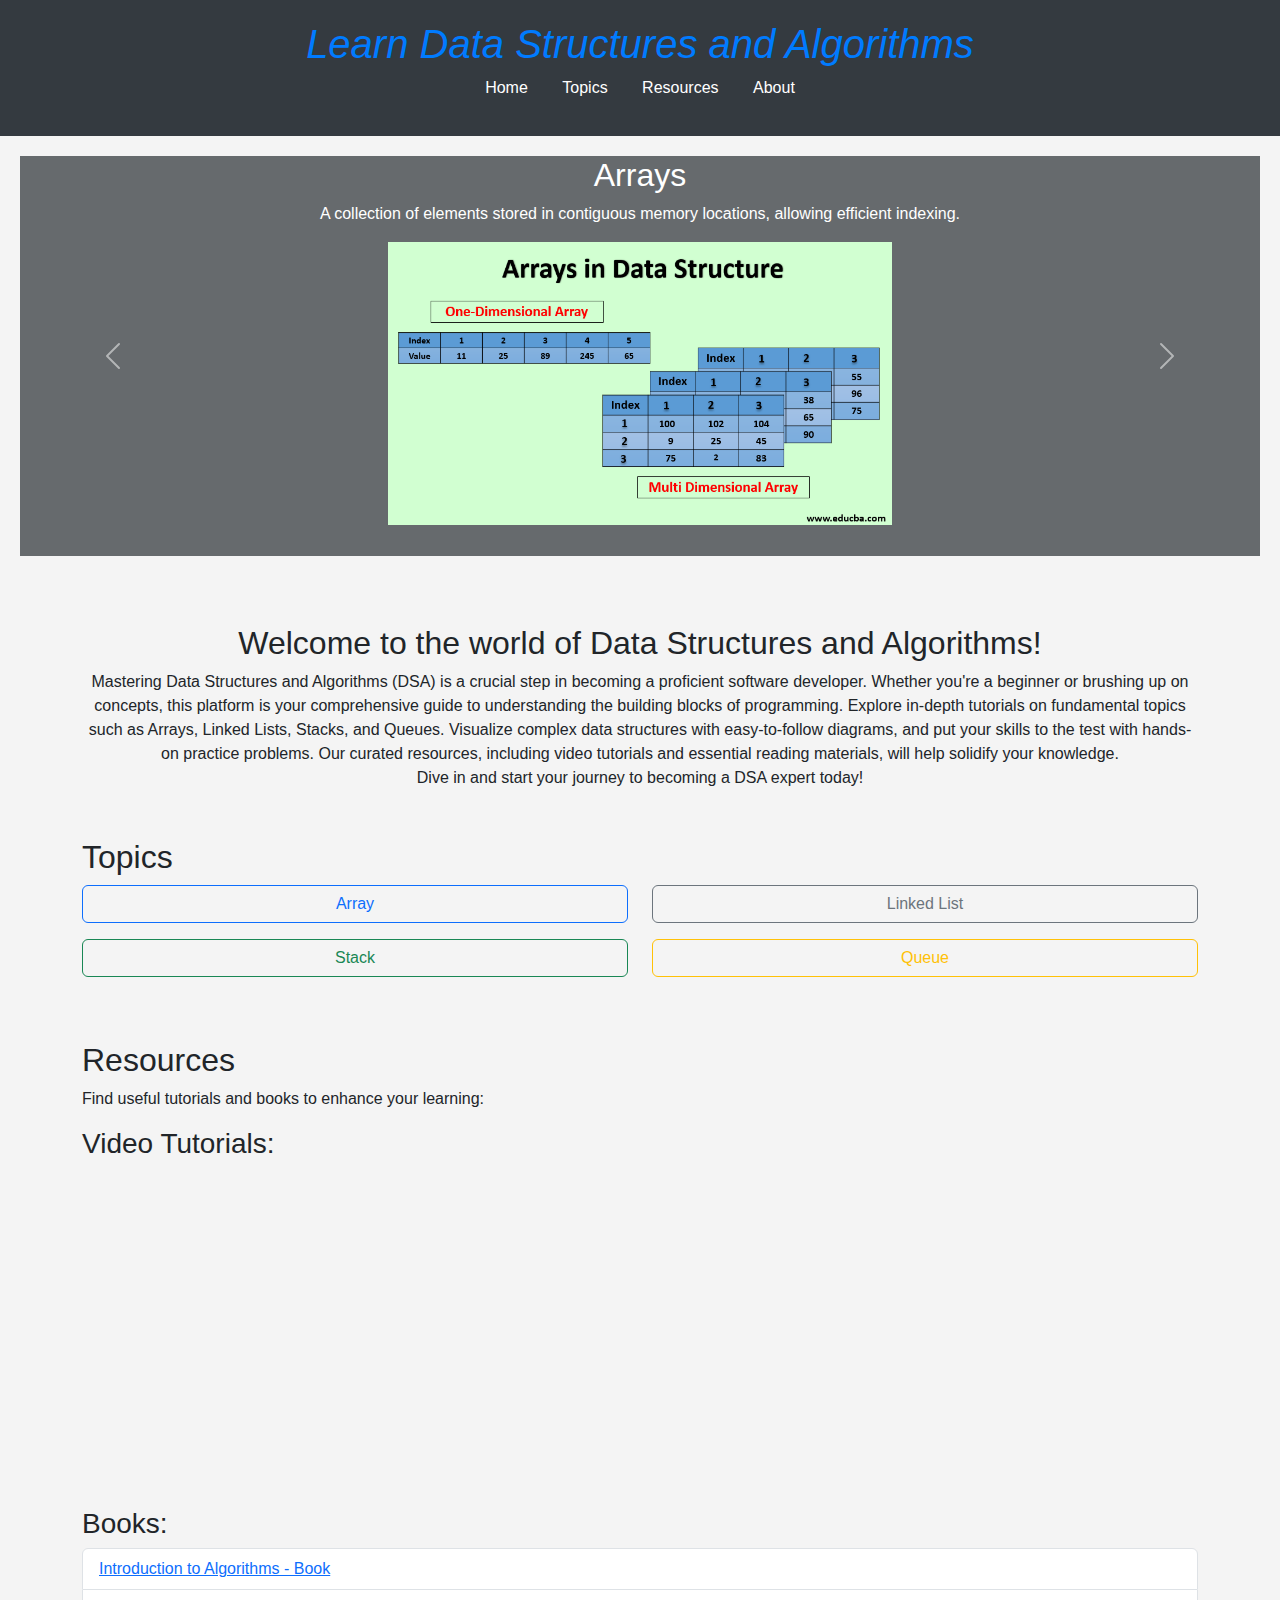
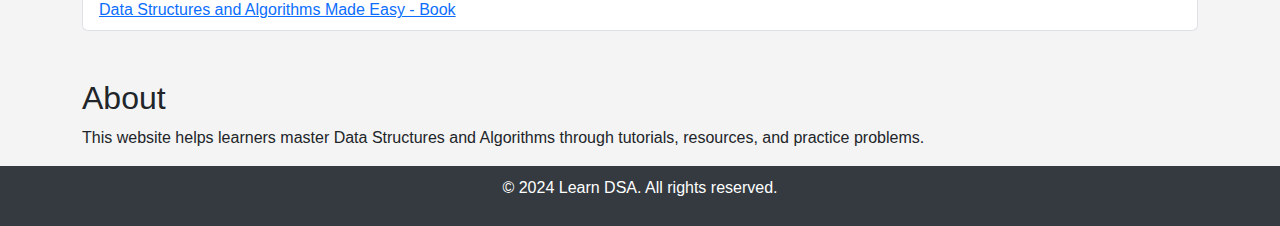
<file: index.html>
<!DOCTYPE html>
<html lang="en">

<head>
  <meta charset="UTF-8">
  <meta name="viewport" content="width=device-width, initial-scale=1.0">
  <title> Learn DSA | Alogomaze</title>
    <link rel="website icon" href="Assets/web-structure.png" type="png">
  <link href="https://cdn.jsdelivr.net/npm/bootstrap@5.3.0-alpha1/dist/css/bootstrap.min.css" rel="stylesheet">
  <style>
    h1 {
      font-family: 'Segoe UI', Tahoma, Geneva, Verdana, sans-serif;
      font-style: italic;
    }

    body {
      font-family: Arial, sans-serif;
      background-color: #f4f4f4;
      margin: 0;
      height: 100vh;
      display: flex;
      flex-direction: column;
    }

    header {
      background-color: #343a40;
      color: white;
      padding: 20px 0;
    }

    .title {
      font-style: italic;
      color: #007bff;
    }

    nav ul {
      list-style-type: none;
      padding: 0;
    }

    nav ul li {
      display: inline;
      margin: 0 15px;
    }

    nav ul li a {
      color: white;
      text-decoration: none;
      transition: color 0.3s;
    }

    nav ul li a:hover {
      color: #ffcc00;
    }

    .carousel-item {
      flex-direction: column;
      align-items: center;
      justify-content: center;
      text-align: center;
      height: 400px;
      color: white;
      position: relative;
    }

    .carousel-item img {
      max-width: 100%;
      max-height: 300px;
      object-fit: contain;
      padding-bottom: 17px;
    }

    footer {
      background-color: #343a40;
      color: white;
      text-align: center;
      padding: 10px 0;
    }

    #carouselExample {
      margin: 20px;
    }
  </style>
</head>

<body>
  <header class="text-center">
    <h1 class="title">Learn Data Structures and Algorithms</h1>
    <nav>
      <ul>
        <li><a href="#home">Home</a></li>
        <li><a href="#topics">Topics</a></li>
        <li><a href="#resources">Resources</a></li>
        <li><a href="#about">About</a></li>
      </ul>
    </nav>
  </header>

  <div id="carouselExample" class="carousel slide" data-bs-ride="carousel">
    <div class="carousel-inner">
      <div class="carousel-item active" style="background-color: #666a6d;">
        <h2>Arrays</h2>
        <p>A collection of elements stored in contiguous memory locations, allowing efficient indexing.</p>
        <a href="arr.html">
          <img src="Assets/array.png" alt="Arrays Illustration">
        </a>
      </div>
      <div class="carousel-item" style="background-color: #58635b;">
        <h2>Linked List</h2>
        <p>A linked list is a linear data structure where each element is a separate object linked using pointers.</p>
        <a href="list.html">
          <img src="Assets/llist.jpg" alt="Linked List Illustration">
        </a>
      </div>
      <div class="carousel-item" style="background-color: #7f7173;">
        <h2>Stack</h2>
        <p>A stack is a collection of elements that follows the Last In First Out (LIFO) principle.</p>
        <a href="stack.html">
          <img src="Assets/Stack.png" alt="Stack Illustration">
        </a>
      </div>
      <div class="carousel-item" style="background-color: #9e9a8c;">
        <h2>Queue</h2>
        <p>A queue is a collection of elements that follows the First In First Out (FIFO) principle.</p>
        <a href="queue.html">
          <img src="Assets/Queue.png" alt="Queue Illustration">
        </a>
      </div>
    </div>
    <button class="carousel-control-prev" type="button" data-bs-target="#carouselExample" data-bs-slide="prev">
      <span class="carousel-control-prev-icon" aria-hidden="true"></span>
      <span class="visually-hidden">Previous</span>
    </button>
    <button class="carousel-control-next" type="button" data-bs-target="#carouselExample" data-bs-slide="next">
      <span class="carousel-control-next-icon" aria-hidden="true"></span>
      <span class="visually-hidden">Next</span>
    </button>
  </div>

  <main class="container mt-5">
    <section id="home" class="mb-5 text-center">
      <h2>Welcome to the world of Data Structures and Algorithms!</h2>
      <p>Mastering Data Structures and Algorithms (DSA) is a crucial step in becoming a proficient software developer.
        Whether you're a beginner or brushing up on concepts, this platform is your comprehensive guide to understanding
        the building blocks of programming. Explore in-depth tutorials on fundamental topics such as Arrays, Linked
        Lists, Stacks, and Queues. Visualize complex data structures with easy-to-follow diagrams, and put your skills
        to the test with hands-on practice problems. Our curated resources, including video tutorials and essential
        reading materials, will help solidify your knowledge.
        <br>
        Dive in and start your journey to becoming a DSA expert today!
      </p>
    </section>

    <section id="topics" class="mb-5">
      <h2>Topics</h2>
      <div class="row">
        <div class="col-md-6 mb-3">
          <a href="arr.html" class="btn btn-outline-primary w-100">Array</a>
        </div>
        <div class="col-md-6 mb-3">
          <a href="list.html" class="btn btn-outline-secondary w-100">Linked List</a>
        </div>
        <div class="col-md-6 mb-3">
          <a href="stack.html" class="btn btn-outline-success w-100">Stack</a>
        </div>
        <div class="col-md-6 mb-3">
          <a href="queue.html" class="btn btn-outline-warning w-100">Queue</a>
        </div>
      </div>
    </section>

    <section id="resources" class="mb-5">
      <h2>Resources</h2>
      <p>Find useful tutorials and books to enhance your learning:</p>
      
      <h3>Video Tutorials:</h3>
      <div class="row">
        <div class="col-md-6 mb-3">
          <iframe width="100%" height="315" src="https://www.youtube.com/embed/xWLxhF3b5P8" 
                  title="Telusko Tutorial" frameborder="0" allow="accelerometer; autoplay; clipboard-write; 
                  encrypted-media; gyroscope; picture-in-picture" allowfullscreen></iframe>
        </div>
        <div class="col-md-6 mb-3">
          <iframe width="100%" height="315" src="https://www.youtube.com/embed/8hly31xKli0" 
                  title="FreeCodeCamp Tutorial" frameborder="0" allow="accelerometer; autoplay; clipboard-write; 
                  encrypted-media; gyroscope; picture-in-picture" allowfullscreen></iframe>
        </div>
      </div>

      <h3>Books:</h3>
      <ul class="list-group">
        <li class="list-group-item">
          <a href="https://amzn.in/d/dyNb5C4" target="_blank">Introduction to Algorithms - Book</a>
        </li>
        <li class="list-group-item">
          <a href="https://amzn.in/d/4TMkHfu" target="_blank">Data Structures and Algorithms Made Easy - Book</a>
        </li>
      </ul>
    </section>

    <section id="about">
      <h2>About</h2>
      <p>This website helps learners master Data Structures and Algorithms through tutorials, resources, and practice
        problems.</p>
    </section>
  </main>

  <footer class="text-center">
    <p>&copy; 2024 Learn DSA. All rights reserved.</p>
  </footer>

  <script src="https://cdn.jsdelivr.net/npm/@popperjs/core@2.11.6/dist/umd/popper.min.js"></script>
  <script src="https://cdn.jsdelivr.net/npm/bootstrap@5.3.0-alpha1/dist/js/bootstrap.min.js"></script>
</body>

</html>
</file>
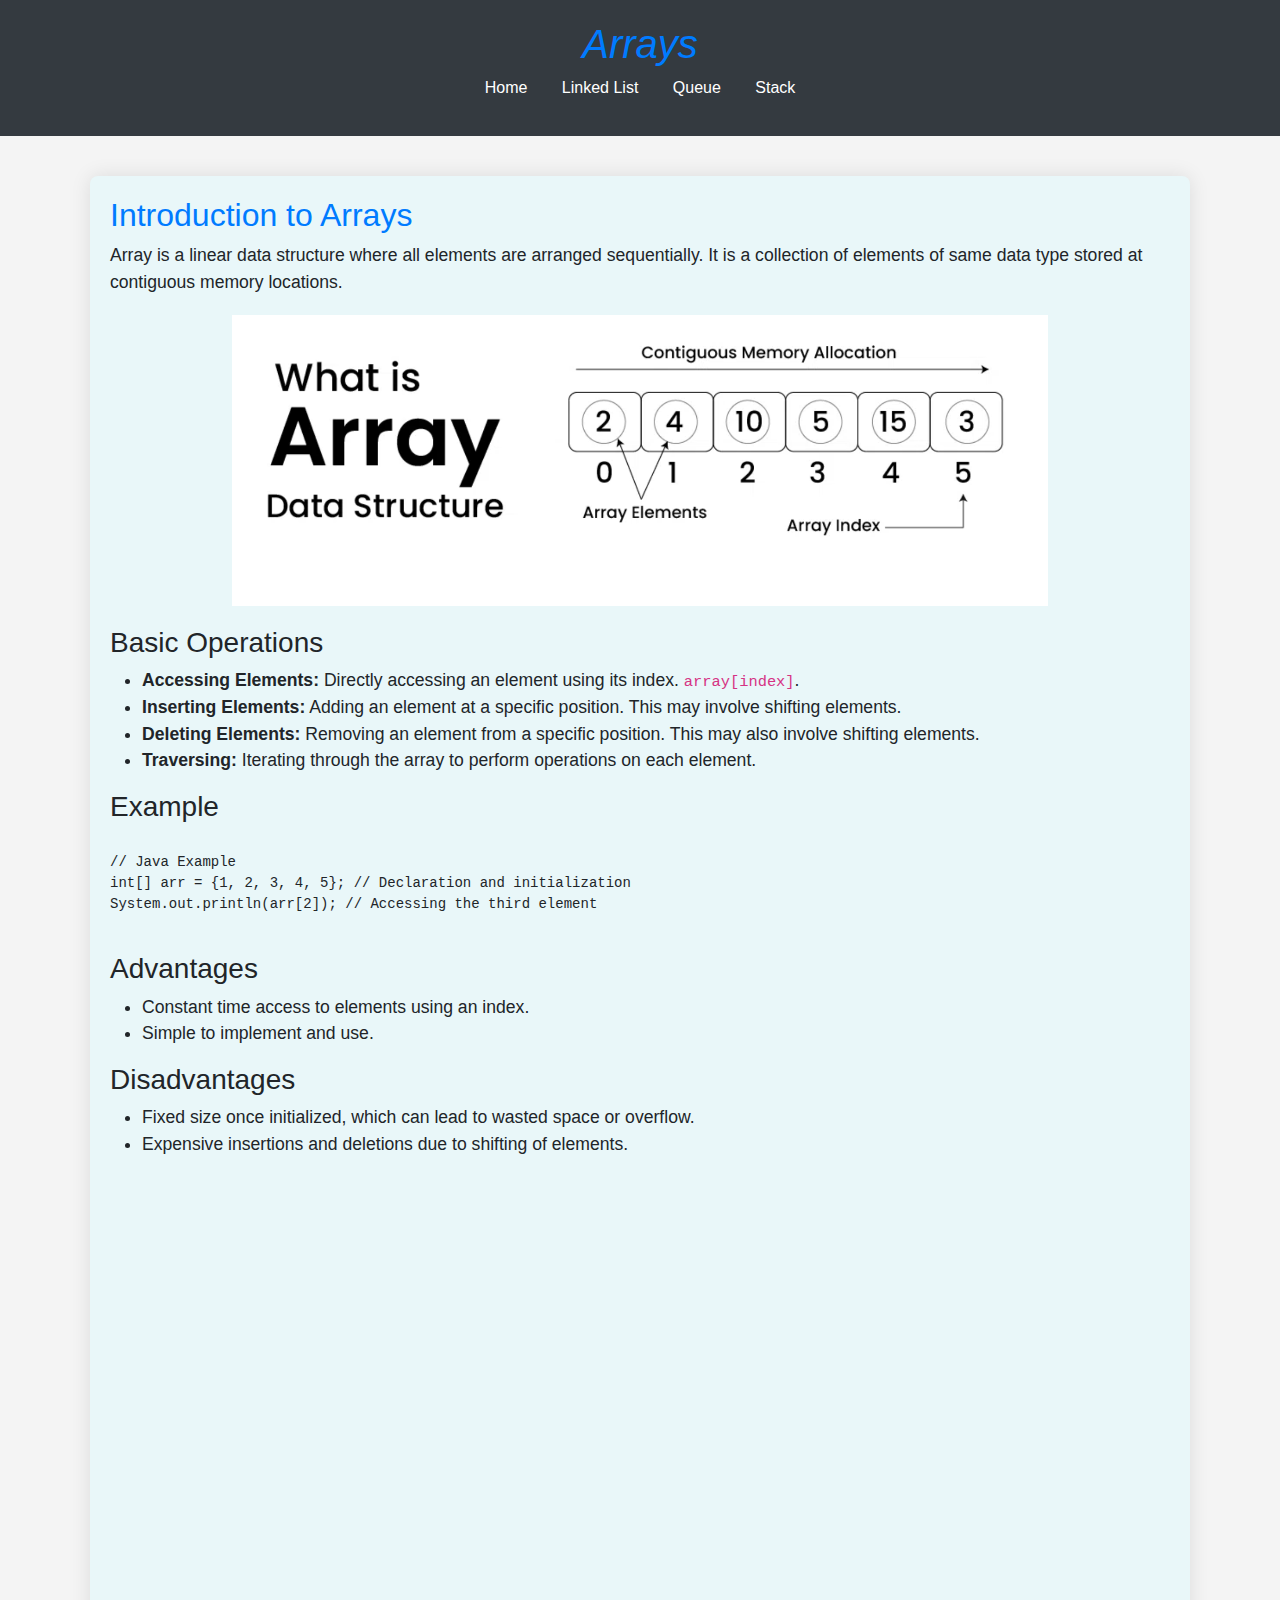
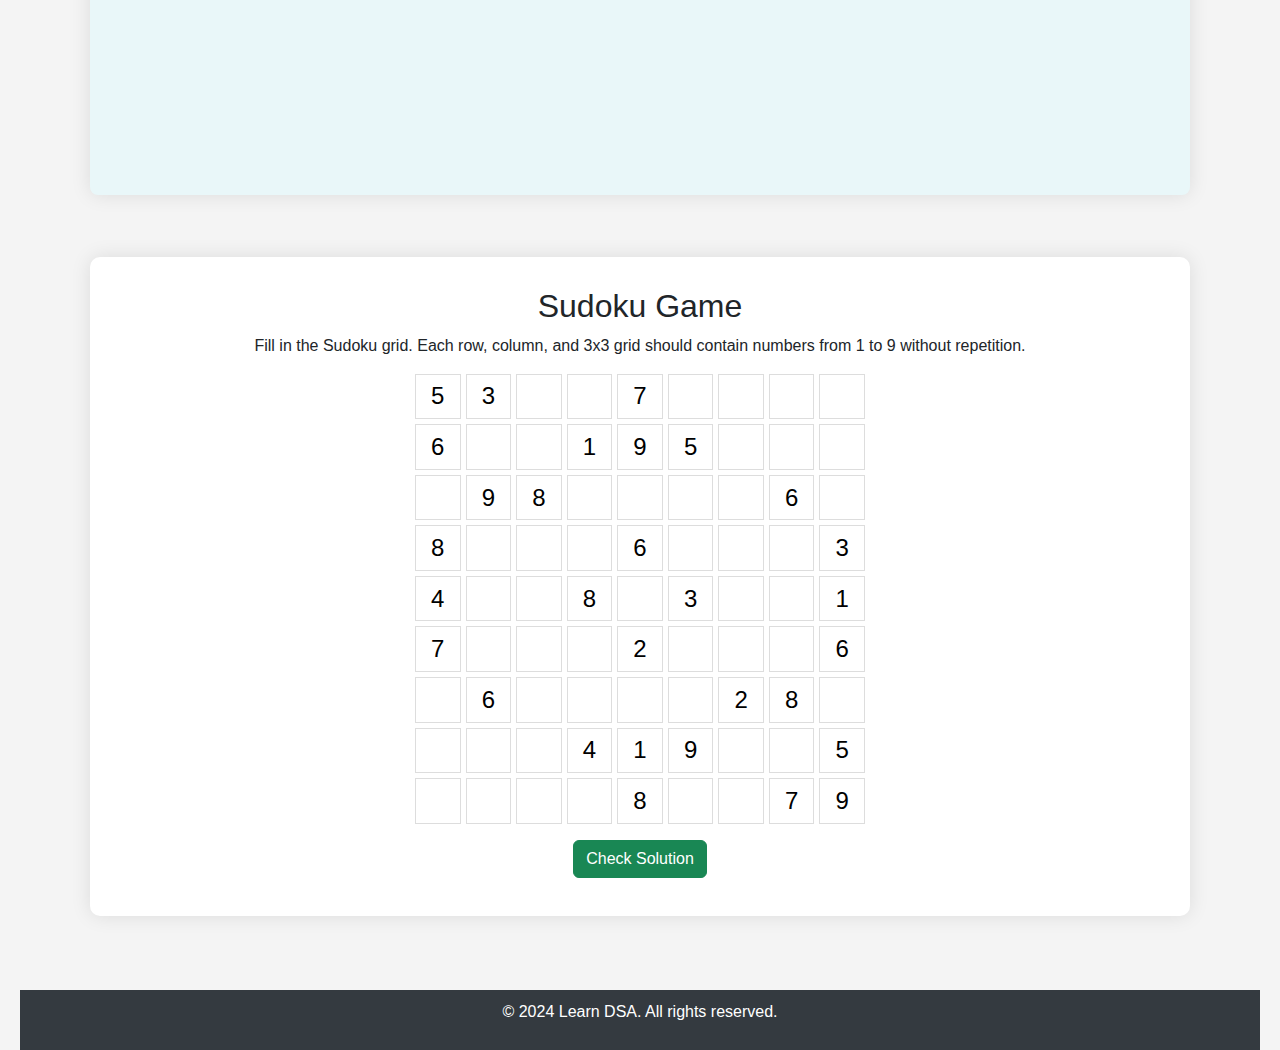
<file: arr.html>
<!DOCTYPE html>
<html lang="en">

<head>
    <meta charset="UTF-8">
    <meta name="viewport" content="width=device-width, initial-scale=1.0">
    <title> Arrays | Alogomaze</title>
    <link rel="website icon" href="Assets/web-structure.png" type="png">
    <link href="https://cdn.jsdelivr.net/npm/bootstrap@5.3.0-alpha1/dist/css/bootstrap.min.css" rel="stylesheet">
    <link rel="stylesheet" href="styles.css">
    <style>
        .container {
            max-width: 1100px;
            background-color: white;
            padding: 30px;
            border-radius: 10px;
            box-shadow: 0px 0px 20px rgba(0, 0, 0, 0.1);
            margin-bottom: 30px;
        }

        .content-section h2 {
            color: #007bff;
        }

        .content-section p,
        .content-section ul {
            font-size: 1.1rem;
        }

        .content-section {
            background-color: #e9f7f9;
            padding: 20px;
            border-radius: 8px;
            margin-top: 20px;
        }

        .sudoku-container {
            margin-top: 2rem;
            text-align: center;
        }

        .sudoku-board {
            display: grid;
            grid-template-columns: repeat(9, 1fr);
            grid-gap: 5px;
            justify-content: center;
            margin: auto;
            width: 100%;
            max-width: 450px;
        }

        .text-center {
            margin: 20px;
            max-width: 100%;
        }

        .iframe-container {
            position: relative;
            padding-bottom: 56.25%;
            max-width: 90%;
            margin: 20px auto;
        }

        .iframe-container iframe {
            position: absolute;
            top: 0;
            left: 0;
            width: 90%;
            height: 70%;
            border: 0;
        }

        .sudoku-cell {
            aspect-ratio: 1;
            display: flex;
            align-items: center;
            justify-content: center;
            border: 1px solid #ddd;
            font-size: 20px;
            transition: background-color 0.3s;
            background-color: #f9f9f9;
        }

        .sudoku-cell input {
            width: 100%;
            height: 100%;
            border: none;
            text-align: center;
            font-size: 1.5rem;
            outline: none;
        }

       
        .sudoku-cell:focus {
            background-color: #e0e0e0;
        }

        @media (max-width: 768px) {
            .container {
                padding: 20px;
            }

            .sudoku-board {
                grid-template-columns: repeat(9, 1fr);
                grid-gap: 3px;
            }

            .sudoku-cell input {
                font-size: 1.2rem;
            }
        }

        @media (max-width: 480px) {
            .sudoku-board {
                grid-gap: 2px;
            }

            .sudoku-cell input {
                font-size: 1rem;
            }
        }
    </style>
</head>

<body>
    <header>
        <h1 class="title">Arrays</h1>
        <nav>
            <ul>
                <li><a href="index.html">Home</a></li>
                <li><a href="list.html">Linked List</a></li>
                <li><a href="queue.html">Queue</a></li>
                <li><a href="stack.html">Stack</a></li>
            </ul>
        </nav>
    </header>

    <main>
        <div class="container content-section">
            <h2>Introduction to Arrays</h2>
            <p>Array is a linear data structure where all elements are arranged sequentially. It is a collection of
                elements of same data type stored at contiguous memory locations. </p>
            <div class="text-center">
                <img src="Assets/Array1.png" alt="Array" class="img-fluid" style="max-width: 80%; height: auto;">
            </div>

            <h3>Basic Operations</h3>
            <ul>
                <li><strong>Accessing Elements:</strong> Directly accessing an element using its index.
                    <code>array[index]</code>.
                </li>
                <li><strong>Inserting Elements:</strong> Adding an element at a specific position. This may involve
                    shifting elements.</li>
                <li><strong>Deleting Elements:</strong> Removing an element from a specific position. This may also
                    involve shifting elements.</li>
                <li><strong>Traversing:</strong> Iterating through the array to perform operations on each element.</li>
            </ul>

            <h3>Example</h3>
            <pre><code>
// Java Example
int[] arr = {1, 2, 3, 4, 5}; // Declaration and initialization
System.out.println(arr[2]); // Accessing the third element
            </code></pre>

            <h3>Advantages</h3>
            <ul>
                <li>Constant time access to elements using an index.</li>
                <li>Simple to implement and use.</li>
            </ul>

            <h3>Disadvantages</h3>
            <ul>
                <li>Fixed size once initialized, which can lead to wasted space or overflow.</li>
                <li>Expensive insertions and deletions due to shifting of elements.</li>
                <div class="iframe-container">
                    <iframe src="https://www.youtube.com/embed/rS-ZKTqwi90?si=s1qy1zhg7lGvtVnv"
                        title="Array Implementation of Stacks" frameborder="0" allow="accelerometer; autoplay; clipboard-write; 
                            encrypted-media; gyroscope; picture-in-picture" allowfullscreen></iframe>
                </div>

            </ul>
        </div>

        <div class="container sudoku-container">
            <h2>Sudoku Game</h2>
            <p>Fill in the Sudoku grid. Each row, column, and 3x3 grid should contain numbers from 1 to 9 without
                repetition.</p>
            <div class="sudoku-board" id="sudokuBoard">
            </div>
            <button class="btn btn-success mt-3" id="checkSolution">Check Solution</button>
            <div class="result mt-2" id="result"></div>
        </div>
    </main>

    <footer class="text-center mt-4">
        <p>&copy; 2024 Learn DSA. All rights reserved.</p>
    </footer>

    <script src="https://cdn.jsdelivr.net/npm/bootstrap@5.3.0-alpha1/dist/js/bootstrap.bundle.min.js"></script>
    <script>
        const sudokuBoard = document.getElementById('sudokuBoard');
        const resultDisplay = document.getElementById('result');

        const sudokuGrid = [
            [5, 3, 0, 0, 7, 0, 0, 0, 0],
            [6, 0, 0, 1, 9, 5, 0, 0, 0],
            [0, 9, 8, 0, 0, 0, 0, 6, 0],
            [8, 0, 0, 0, 6, 0, 0, 0, 3],
            [4, 0, 0, 8, 0, 3, 0, 0, 1],
            [7, 0, 0, 0, 2, 0, 0, 0, 6],
            [0, 6, 0, 0, 0, 0, 2, 8, 0],
            [0, 0, 0, 4, 1, 9, 0, 0, 5],
            [0, 0, 0, 0, 8, 0, 0, 7, 9]
        ];

        function createSudokuBoard() {
            sudokuBoard.innerHTML = '';
            sudokuGrid.forEach((row, rIndex) => {
                row.forEach((value, cIndex) => {
                    const cell = document.createElement('div');
                    cell.classList.add('sudoku-cell');
                    const input = document.createElement('input');
                    input.type = 'text';
                    input.maxLength = 1;
                    input.value = value !== 0 ? value : '';
                    input.dataset.row = rIndex;
                    input.dataset.col = cIndex;
                    cell.appendChild(input);
                    sudokuBoard.appendChild(cell);
                });
            });
        }

        function checkSudoku() {
            const inputs = document.querySelectorAll('.sudoku-cell input');
            let isCorrect = true;
            const userGrid = Array.from({ length: 9 }, () => Array(9).fill(0));
            let isComplete = true;

            inputs.forEach(input => {
                const row = input.dataset.row;
                const col = input.dataset.col;
                const value = parseInt(input.value) || 0;
                userGrid[row][col] = value;
                if (value === 0) isComplete = false; // Check if there are any empty cells
            });

            // Validate rows, columns, and 3x3 grids
            for (let i = 0; i < 9; i++) {
                const rowSet = new Set();
                const colSet = new Set();
                for (let j = 0; j < 9; j++) {
                    if (userGrid[i][j] !== 0) {
                        if (rowSet.has(userGrid[i][j])) isCorrect = false;
                        rowSet.add(userGrid[i][j]);
                    }
                    if (userGrid[j][i] !== 0) {
                        if (colSet.has(userGrid[j][i])) isCorrect = false;
                        colSet.add(userGrid[j][i]);
                    }
                }
            }

            for (let row = 0; row < 3; row++) {
                for (let col = 0; col < 3; col++) {
                    const gridSet = new Set();
                    for (let r = 0; r < 3; r++) {
                        for (let c = 0; c < 3; c++) {
                            const value = userGrid[row * 3 + r][col * 3 + c];
                            if (value !== 0) {
                                if (gridSet.has(value)) isCorrect = false;
                                gridSet.add(value);
                            }
                        }
                    }
                }
            }

            if (isComplete) {
                resultDisplay.textContent = isCorrect ? 'Congratulations! 🎉 You solved the Sudoku!' : 'Oops! There are mistakes. ❌';
            } else {
                resultDisplay.textContent = 'Please fill all cells before checking.';
            }
        }

        document.getElementById('checkSolution').addEventListener('click', checkSudoku);
        createSudokuBoard();
    </script>
</body>

</html>
</file>
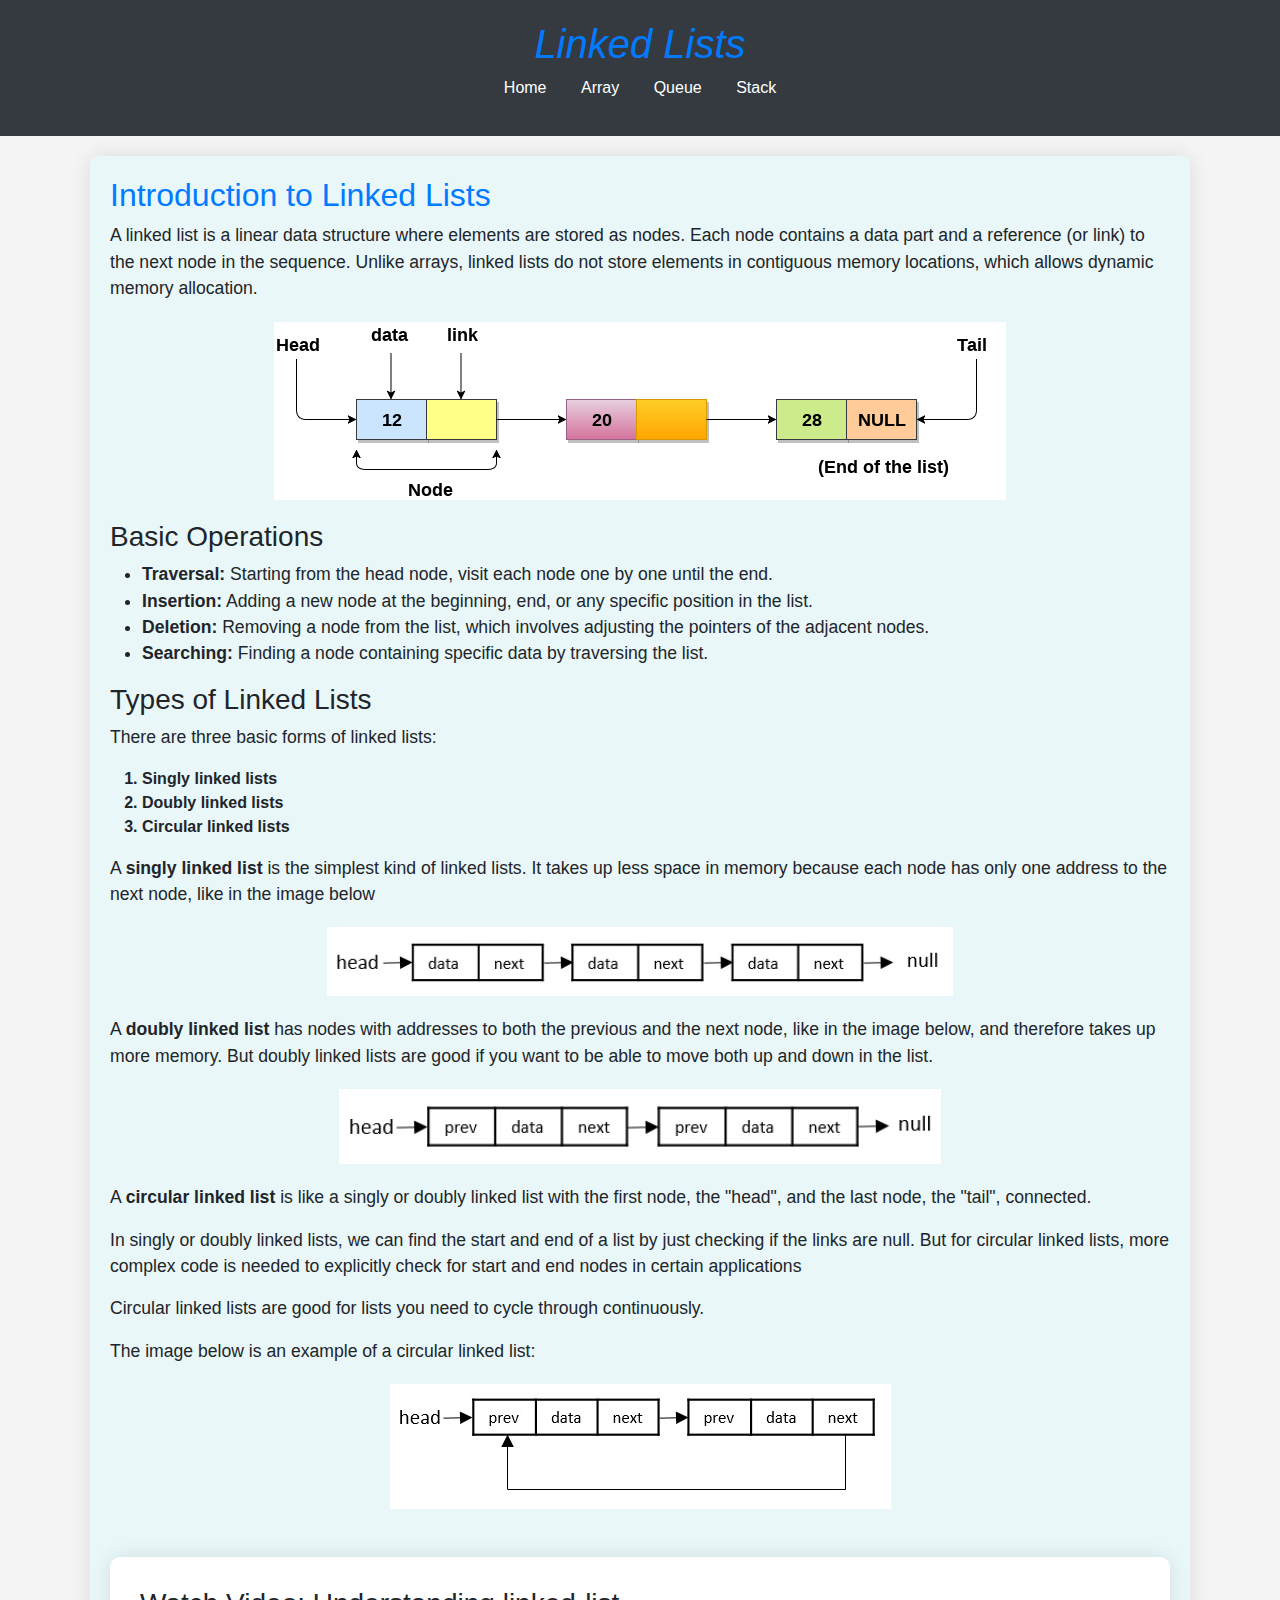
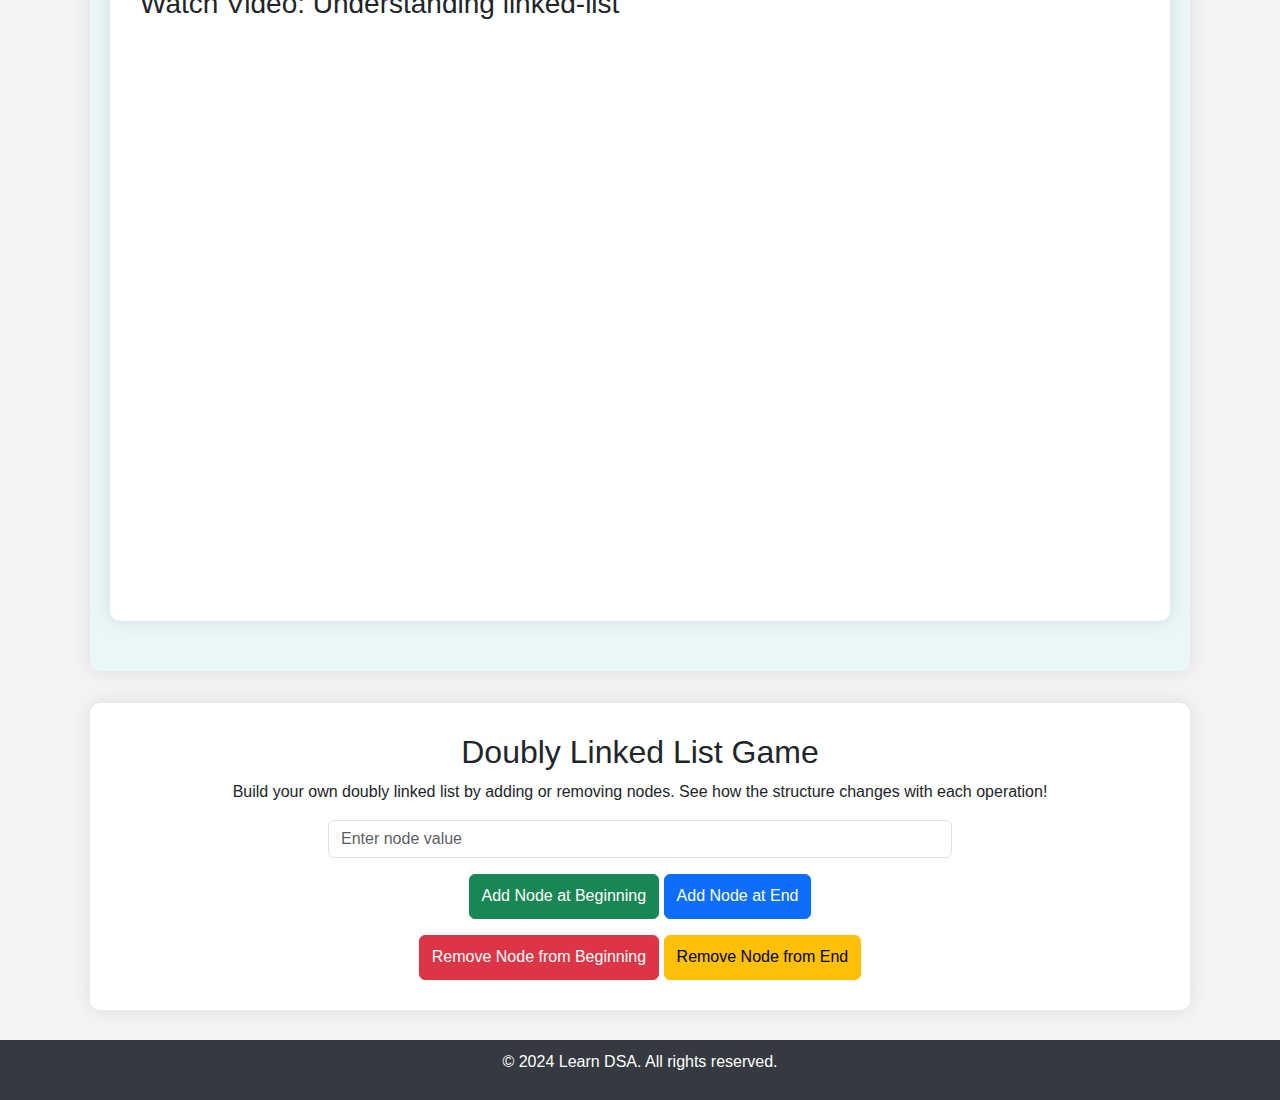
<file: list.html>
<!DOCTYPE html>
<html lang="en">

<head>
    <meta charset="UTF-8">
    <meta name="viewport" content="width=device-width, initial-scale=1.0">
    <title> Linked List | Alogomaze</title>
    <link rel="website icon" href="Assets/web-structure.png" type="png">
    <link href="https://cdn.jsdelivr.net/npm/bootstrap@5.3.0-alpha1/dist/css/bootstrap.min.css" rel="stylesheet">
    <link rel="stylesheet" href="styles.css">
    <style>
        .container {
            max-width: 1100px;
            background-color: white;
            padding: 30px;
            border-radius: 10px;
            box-shadow: 0px 0px 20px rgba(0, 0, 0, 0.1);
            margin-bottom: 30px;
        }

        .title {
            color: #007bff;
            font-style: italic;
        }

        .subtitle {
            color: #17a2b8;
            margin-bottom: 20px;
        }

        .img{
            margin: 20px;
        }

        .content-section {
            background-color: #e9f7f9;
            padding: 20px;
            border-radius: 8px;
            margin-top: 20px;
        }

        .content-section h2 {
            color: #007bff;
        }

        .content-section p,
        .content-section ul {
            font-size: 1.1rem;
        }

        .list-game-container {
            margin-top: 2rem;
            text-align: center;
        }

        .list-node {
            display: inline-block;
            padding: 10px 20px;
            background-color: #17a2b8;
            color: white;
            border-radius: 25px;
            margin: 5px;
            position: relative;
        }

        .list-node::before,
        .list-node::after {
            content: '↔';
            position: absolute;
            top: 50%;
            transform: translateY(-50%);
            font-size: 1.5rem;
            color: #17a2b8;
        }

        .list-node::before {
            left: -20px;
        }

        .list-node::after {
            right: -20px;
        }

        .list-node:first-child::before {
            content: '';
        }

        .list-node:last-child::after {
            content: '';
        }

        .input-group {
            width: 60%;
            margin: 0 auto;
        }

        .btn {
            height: 45px;
        }

        .btn-custom {
            background-color: #007bff;
            color: white;
            border-radius: 20px;
            padding: 10px 20px;
            margin-top: 20px;
        }

        /* Responsive styling */
        @media (max-width: 768px) {
            .input-group {
                width: 100%;
            }

            .container {
                padding: 20px;
            }
        }
    </style>
</head>

<body>
    <header>
        <h1 class="title">Linked Lists</h1>
        <nav>
            <ul>
                <li><a href="index.html">Home</a></li>
                <li><a href="arr.html">Array</a></li>
                <li><a href="queue.html">Queue</a></li>
                <li><a href="stack.html">Stack</a></li>
            </ul>
        </nav>
    </header>

    <div class="container content-section">
        <h2>Introduction to Linked Lists</h2>
        <p>A linked list is a linear data structure where elements are stored as nodes. Each node contains a data part
            and a reference (or link) to the next node in the sequence. Unlike arrays, linked lists do not store
            elements in contiguous memory locations, which allows dynamic memory allocation.</p>
        <div class="img text-center">
            <img src="Assets/linked-list.png" alt="linked-list" class="img-fluid"
                style="max-width: 100%; height: auto;">
        </div>
        <h3>Basic Operations</h3>
        <ul>
            <li><strong>Traversal:</strong> Starting from the head node, visit each node one by one until the end.</li>
            <li><strong>Insertion:</strong> Adding a new node at the beginning, end, or any specific position in the
                list.</li>
            <li><strong>Deletion:</strong> Removing a node from the list, which involves adjusting the pointers of the
                adjacent nodes.</li>
            <li><strong>Searching:</strong> Finding a node containing specific data by traversing the list.</li>
        </ul>
        <h3>Types of Linked Lists</h3>
        <p>There are three basic forms of linked lists:</p>
        <ol>
            <strong>
                <li>Singly linked lists</li>
                <li>Doubly linked lists</li>
                <li>Circular linked lists</li>
            </strong>
        </ol>
        <p>A <strong>singly linked list</strong> is the simplest kind of linked lists. It takes up less space in memory
            because each node has only one address to the next node, like in the image below</p>
        <div class="img text-center">
            <img src="Assets/singly_linked_lists.jpg" alt="singly_linked_lists" class="img-fluid "
                style="max-width: 100%; height: auto;">
        </div>
        <p>A <strong>doubly linked list</strong> has nodes with addresses to both the previous and the next node, like
            in the image below, and therefore takes up more memory. But doubly linked lists are good if you want to be
            able to move both up and down in the list.</p>
        <div class="img text-center">
            <img src="Assets/doubly_linked_lists.jpg" alt="doubly-linked-list" class="img-fluid"
                style="max-width: 100%; height: auto;">
        </div>
        <p>A <strong>circular linked list</strong> is like a singly or doubly linked list with the first node, the
            "head", and the last node, the "tail", connected.</p>
        <p>In singly or doubly linked lists, we can find the start and end of a list by just checking if the links are
            null. But for circular linked lists, more complex code is needed to explicitly check for start and end nodes
            in certain applications</p>
        <p>Circular linked lists are good for lists you need to cycle through continuously.</p>
        <p>The image below is an example of a circular linked list:</p>
        <div class="img text-center">
            <img src="Assets/circular_linked_lists.jpg" alt="circular_linked_lists" class="img-fluid"
                style="max-width: 100%; height: auto;">
        </div>
        <div class="container mt-5">
            <h3>Watch Video: Understanding linked-list</h3>
            <div class="ratio ratio-16x9">
                <iframe src="https://www.youtube.com/embed/R9PTBwOzceo?si=nRsddSroljXzDQXS" title="YouTube video about Stack" allowfullscreen></iframe>
            </div>
        </div>
    </div>

    <div class="container list-game-container">
        <h2>Doubly Linked List Game</h2>
        <p>Build your own doubly linked list by adding or removing nodes. See how the structure changes with each
            operation!</p>

        <div class="input-group mb-3">
            <input type="text" class="form-control" id="nodeValue" placeholder="Enter node value">
        </div>

        <div>
            <button class="btn btn-success" onclick="addNodeAtBeginning()">Add Node at Beginning</button>
            <button class="btn btn-primary" onclick="addNodeAtEnd()">Add Node at End</button>
        </div>

        <div>
            <button class="btn btn-danger mt-3" onclick="removeNodeFromBeginning()">Remove Node from Beginning</button>
            <button class="btn btn-warning mt-3" onclick="removeNodeFromEnd()">Remove Node from End</button>
        </div>

        <div id="doubly-linked-list" class="d-flex justify-content-center">
            <!-- Nodes will be displayed here -->
        </div>
    </div>

    <footer class="text-center mt-4">
        <p>&copy; 2024 Learn DSA. All rights reserved.</p>
    </footer>

    <!-- Bootstrap JS -->
    <script src="https://cdn.jsdelivr.net/npm/bootstrap@5.3.0-alpha1/dist/js/bootstrap.bundle.min.js"></script>
    <script>
        const doublyLinkedListContainer = document.getElementById('doubly-linked-list');
        let doublyLinkedList = null;

        // Node class for Doubly Linked List
        class Node {
            constructor(data) {
                this.data = data;
                this.prev = null;
                this.next = null;
            }
        }

        // Add node at the beginning
        function addNodeAtBeginning() {
            const nodeValue = document.getElementById('nodeValue').value.trim();
            if (!nodeValue) {
                alert("Please enter a value");
                return;
            }

            const newNode = new Node(nodeValue);
            if (doublyLinkedList === null) {
                doublyLinkedList = newNode;
            } else {
                newNode.next = doublyLinkedList;
                doublyLinkedList.prev = newNode;
                doublyLinkedList = newNode;
            }
            displayList();
            document.getElementById('nodeValue').value = ''; // Clear input
        }

        // Add node at the end
        function addNodeAtEnd() {
            const nodeValue = document.getElementById('nodeValue').value.trim();
            if (!nodeValue) {
                alert("Please enter a value");
                return;
            }

            const newNode = new Node(nodeValue);
            if (doublyLinkedList === null) {
                doublyLinkedList = newNode;
            } else {
                let temp = doublyLinkedList;
                while (temp.next !== null) {
                    temp = temp.next;
                }
                temp.next = newNode;
                newNode.prev = temp;
            }
            displayList();
            document.getElementById('nodeValue').value = ''; // Clear input
        }

        // Remove node from beginning
        function removeNodeFromBeginning() {
            if (doublyLinkedList === null) {
                alert("No nodes to remove!");
                return;
            }

            if (doublyLinkedList.next === null) {
                doublyLinkedList = null;
            } else {
                doublyLinkedList = doublyLinkedList.next;
                doublyLinkedList.prev = null;
            }
            displayList();
        }

        // Remove node from end
        function removeNodeFromEnd() {
            if (doublyLinkedList === null) {
                alert("No nodes to remove!");
                return;
            }

            if (doublyLinkedList.next === null) {
                doublyLinkedList = null;
            } else {
                let temp = doublyLinkedList;
                while (temp.next !== null) {
                    temp = temp.next;
                }
                temp.prev.next = null;
            }
            displayList();
        }

        // Display the doubly linked list
        function displayList() {
            doublyLinkedListContainer.innerHTML = ''; // Clear the list display
            let temp = doublyLinkedList;
            while (temp !== null) {
                const nodeElement = document.createElement('div');
                nodeElement.className = 'list-node';
                nodeElement.textContent = temp.data;
                doublyLinkedListContainer.appendChild(nodeElement);
                temp = temp.next;
            }
        }
    </script>
</body>

</html>
</file>
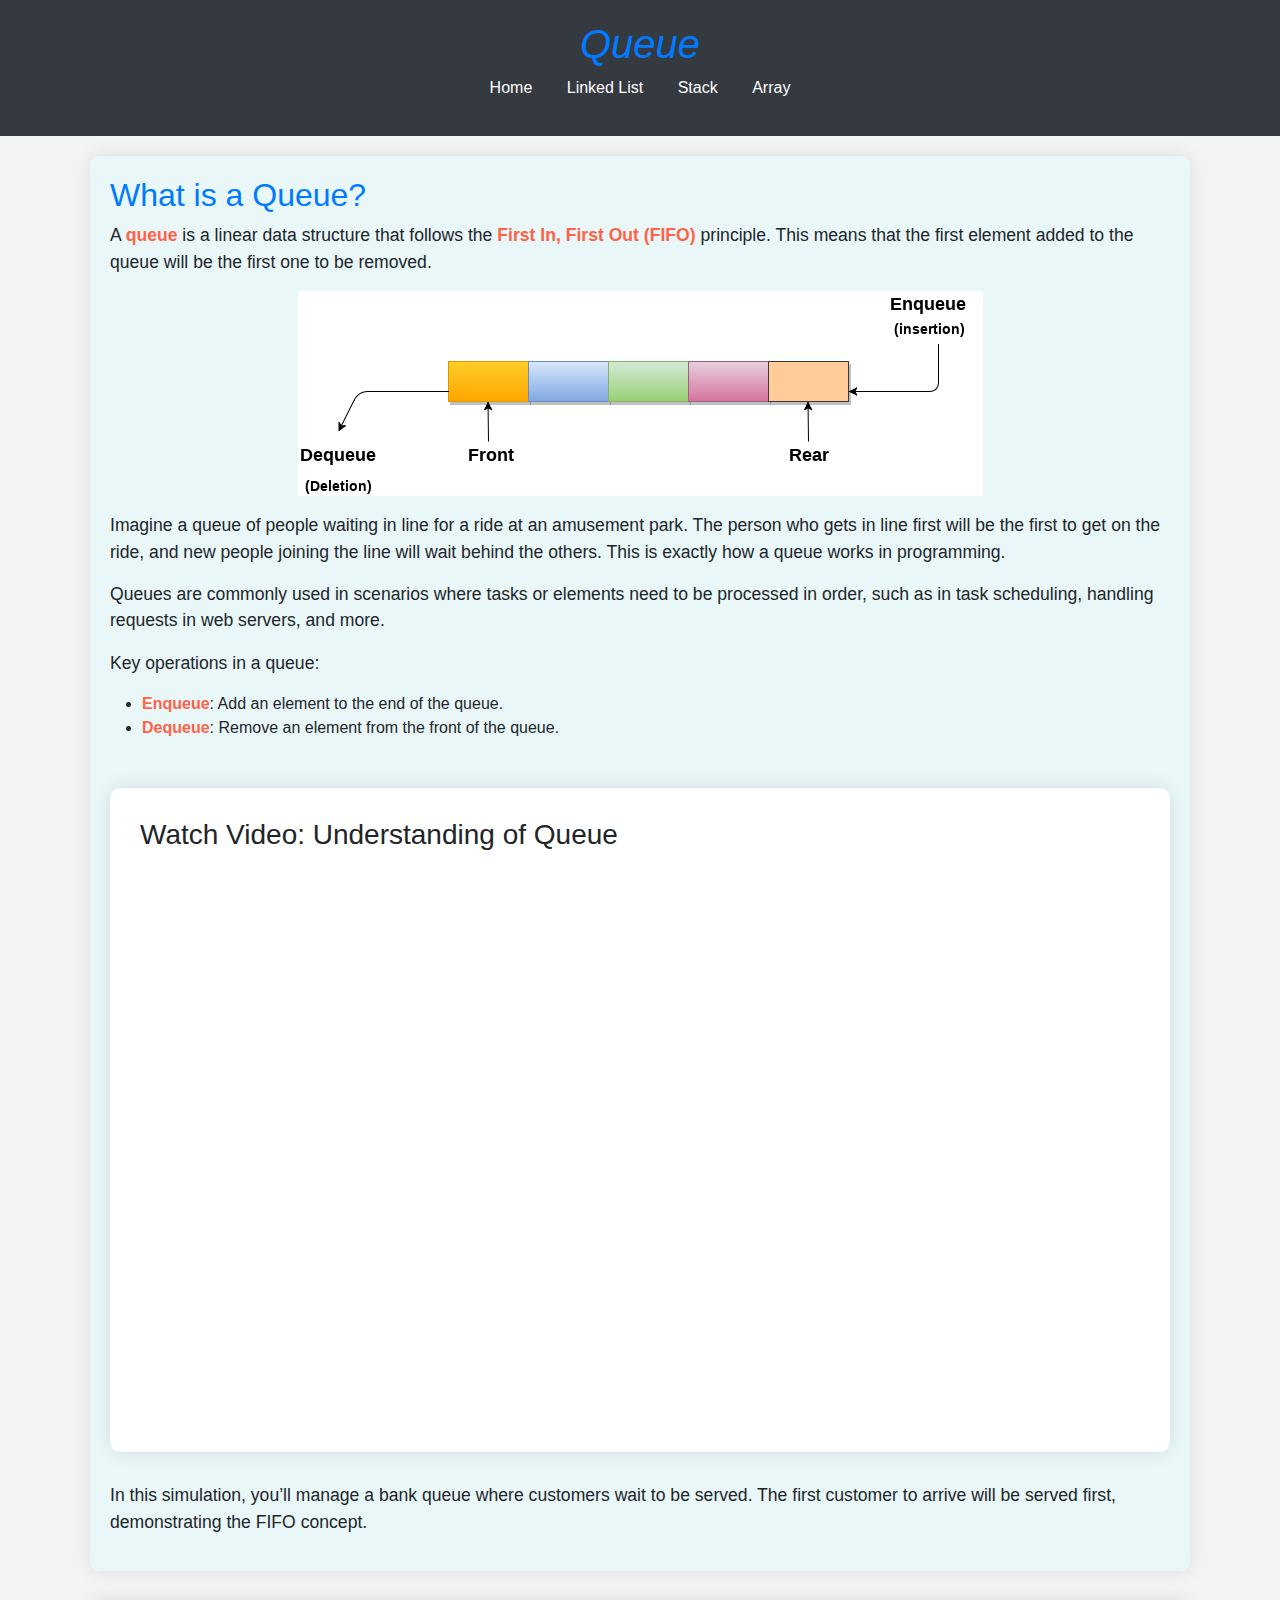
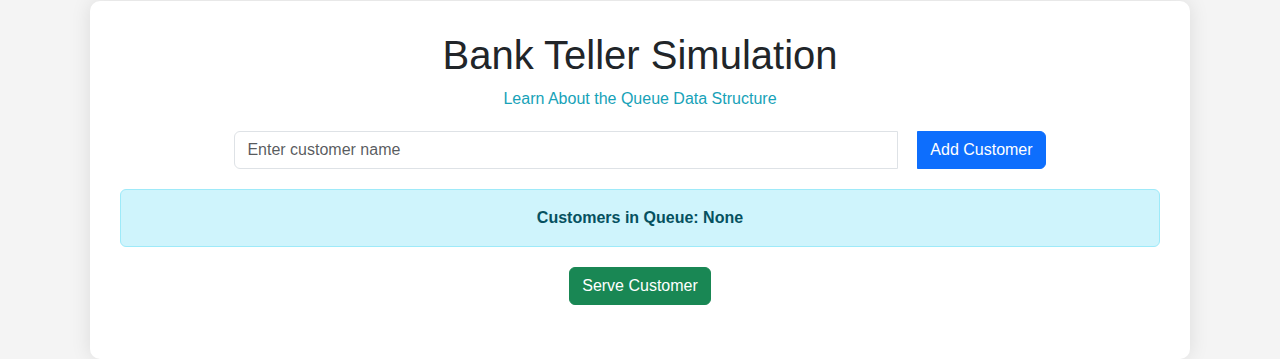
<file: queue.html>
<!DOCTYPE html>
<html lang="en">

<head>
    <meta charset="UTF-8">
    <meta name="viewport" content="width=device-width, initial-scale=1.0">
    <title> Queue | Alogomaze</title>
    <link rel="website icon" href="Assets/web-structure.png" type="png">
    <link href="https://cdn.jsdelivr.net/npm/bootstrap@5.3.0-alpha1/dist/css/bootstrap.min.css" rel="stylesheet">
    <link rel="stylesheet" href="styles.css">
    <style>
        .container {
            max-width: 1100px;
            background-color: white;
            padding: 30px;
            border-radius: 10px;
            box-shadow: 0px 0px 20px rgba(0, 0, 0, 0.1);
            margin-bottom: 30px;
        }

        .subtitle {
            color: #17a2b8;
            margin-bottom: 20px;
        }

        #queue-list {
            margin: 20px 0;
            font-weight: bold;
        }

        button {
            font-size: 16px;
        }

        #results {
            margin-top: 30px;
        }

        .customer-served {
            color: green;
        }

        .winner {
            color: green;
            font-weight: bold;
        }

        .content-section {
            background-color: #e9f7f9;
            padding: 20px;
            border-radius: 8px;
            margin-top: 20px;
        }

        .content-section h2 {
            color: #007bff;
        }

        .content-section p {
            font-size: 1.1rem;
        }

        .highlight {
            color: #ff6347;
            font-weight: bold;
        }

        .input-group {
            width: 78%;
            margin: auto;
        }

        .form-control {
            margin-right: 20px;
        }
    </style>
</head>

<body>
    <header>
        <h1 class="title">Queue</h1>
        <nav>
            <ul>
                <li><a href="index.html">Home</a></li>
                <li><a href="list.html">Linked List</a></li>
                <li><a href="stack.html">Stack</a></li>
                <li><a href="arr.html">Array</a></li>
            </ul>
        </nav>
    </header>

    <div class="container content-section">
        <h2>What is a Queue?</h2>
        <p>
            A <span class="highlight">queue</span> is a linear data structure that follows the
            <span class="highlight">First In, First Out (FIFO)</span> principle. This means that the first element added
            to the queue will be the first one to be removed.
            <div class="img text-center">
                <img src="Assets/queue_pictorial.png" alt="linked-list" class="img-fluid"
                    style="max-width: 100%; height: auto;">
            </div>
        </p>
        <p>
            Imagine a queue of people waiting in line for a ride at an amusement park. The person who gets in line first
            will be the first to get on the ride, and new people joining the line will wait behind the others. This is
            exactly how a queue works in programming.
        </p>
        <p>
            Queues are commonly used in scenarios where tasks or elements need to be processed in order, such as in task
            scheduling, handling requests in web servers, and more.
        </p>
        <p>
            Key operations in a queue:
        <ul>
            <li><span class="highlight">Enqueue</span>: Add an element to the end of the queue.</li>
            <li><span class="highlight">Dequeue</span>: Remove an element from the front of the queue.</li>
        </ul>
        </p>
        <div class="container mt-5">
            <h3>Watch Video: Understanding of Queue</h3>
            <div class="ratio ratio-16x9">
                <iframe src="https://www.youtube.com/embed/okr-XE8yTO8?si=FTFKTVeCIuST8iKp" title="YouTube video about Stack" allowfullscreen></iframe>
            </div>
        </div>
        <p>
            In this simulation, you’ll manage a bank queue where customers wait to be served. The first customer to
            arrive will be served first, demonstrating the FIFO concept.
        </p>
    </div>
    <div class="container text-center">
        <h1 class="title"> Bank Teller Simulation </h1>
        <p class="subtitle">Learn About the Queue Data Structure</p>

        <div class="input-group mb-3">
            <input type="text" class="form-control" id="customerName" placeholder="Enter customer name">
            <button class="btn btn-primary btn-circle" onclick="addCustomer()">Add Customer</button>
        </div>

        <div id="queue-list" class="alert alert-info">
            <strong>Customers in Queue:</strong> None
        </div>

        <button class="btn btn-success btn-custom" onclick="serveCustomer()">Serve Customer</button>

        <div id="results" class="mt-4"></div>
    </div>
    <!-- Bootstrap JS -->
    <script src="https://cdn.jsdelivr.net/npm/bootstrap@5.3.0-alpha1/dist/js/bootstrap.bundle.min.js"></script>
    <script>
        let queue = [];
        // Function to add a customer
        function addCustomer() {
            const customerName = document.getElementById('customerName').value.trim();
            if (customerName) {
                queue.push(customerName);
                displayQueue();
                document.getElementById('customerName').value = ''; // Clear input
            }
        }

        // Display the current queue
        function displayQueue() {
            const queueList = document.getElementById('queue-list');
            queueList.innerHTML = `<strong>Customers in Queue:</strong> ${queue.length > 0 ? queue.join(', ') : 'None'}`;
        }

        // Function to serve the first customer in the queue
        function serveCustomer() {
            if (queue.length === 0) {
                alert('No customers in the queue.');
                return;
            }

            let resultsDiv = document.getElementById('results');
            const customerServed = queue.shift(); // Remove first customer
            resultsDiv.innerHTML += `<p class="customer-served">✔ ${customerServed} has been served!</p>`;
            displayQueue();

            if (queue.length === 0) {
                resultsDiv.innerHTML += `<h2 class="winner">🏆 All customers have been served! 🏆</h2>`;
            }
        }
    </script>
</body>

</html>
</file>
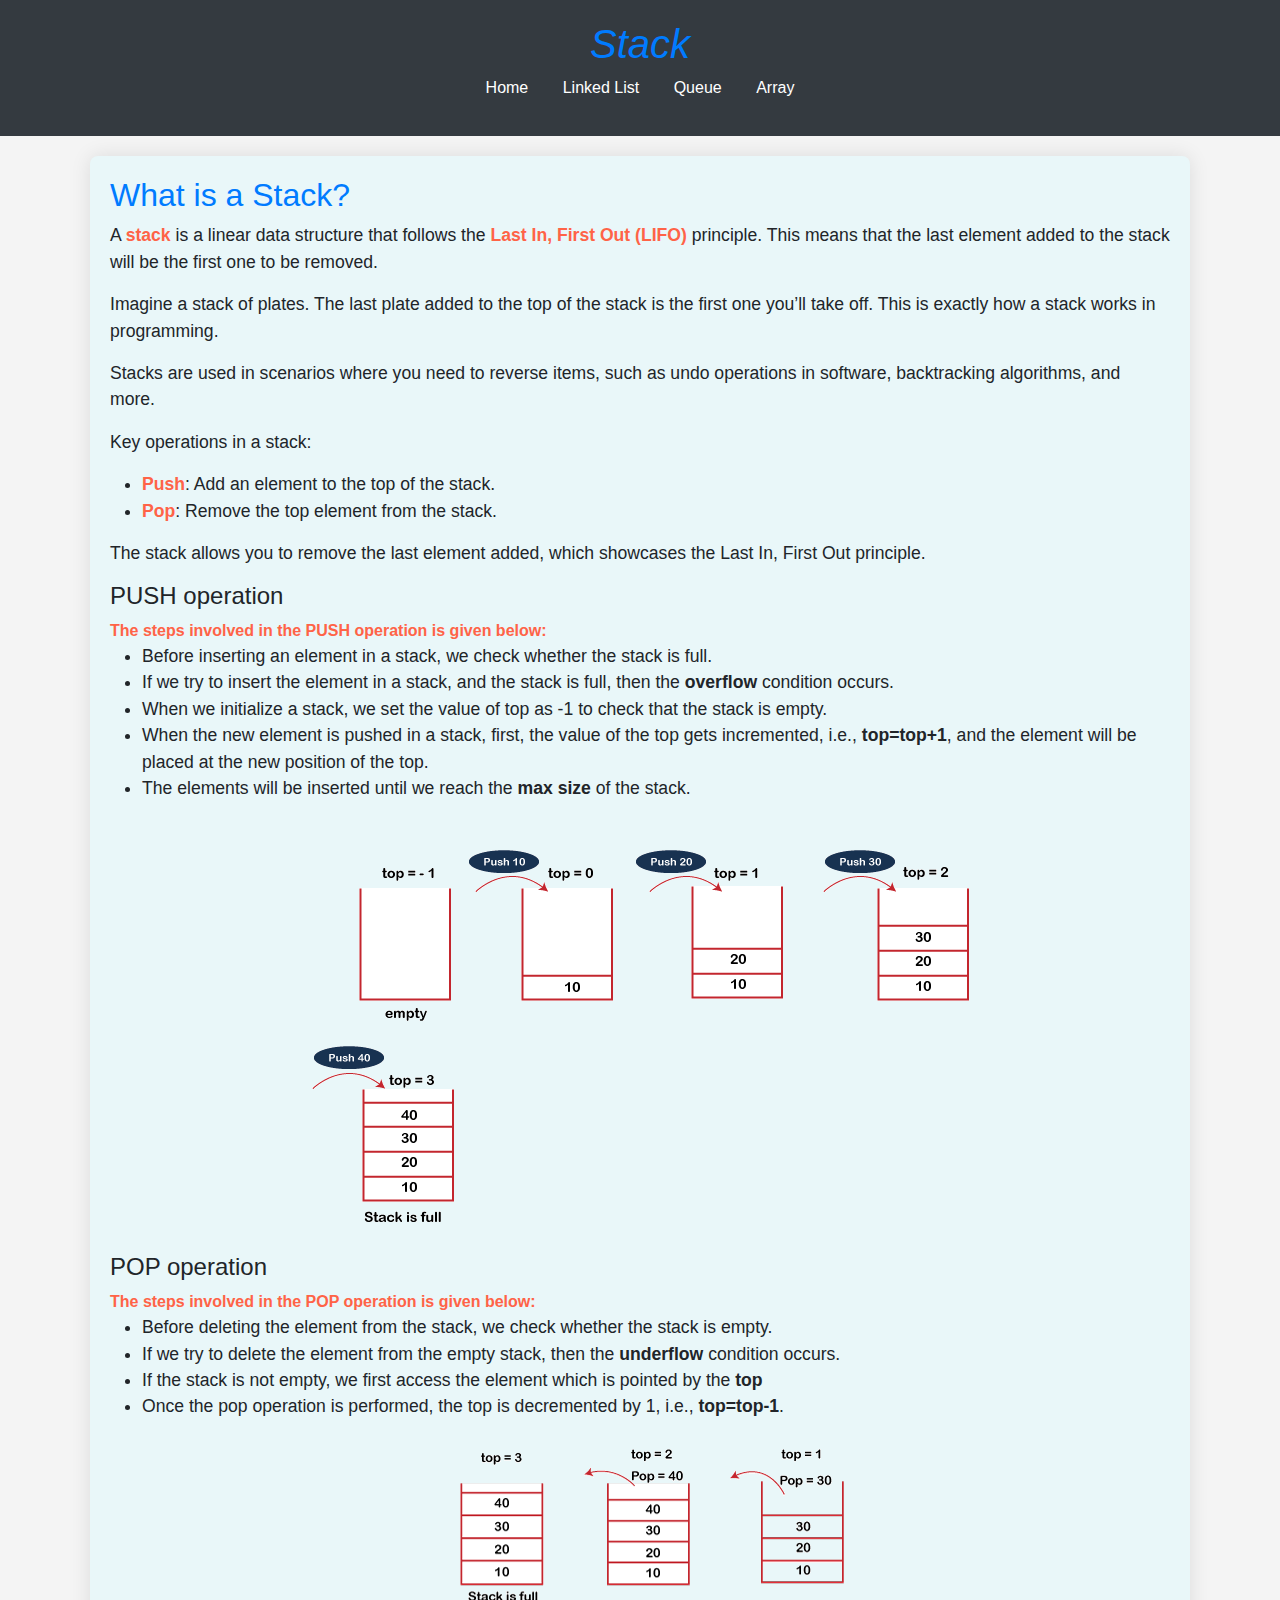
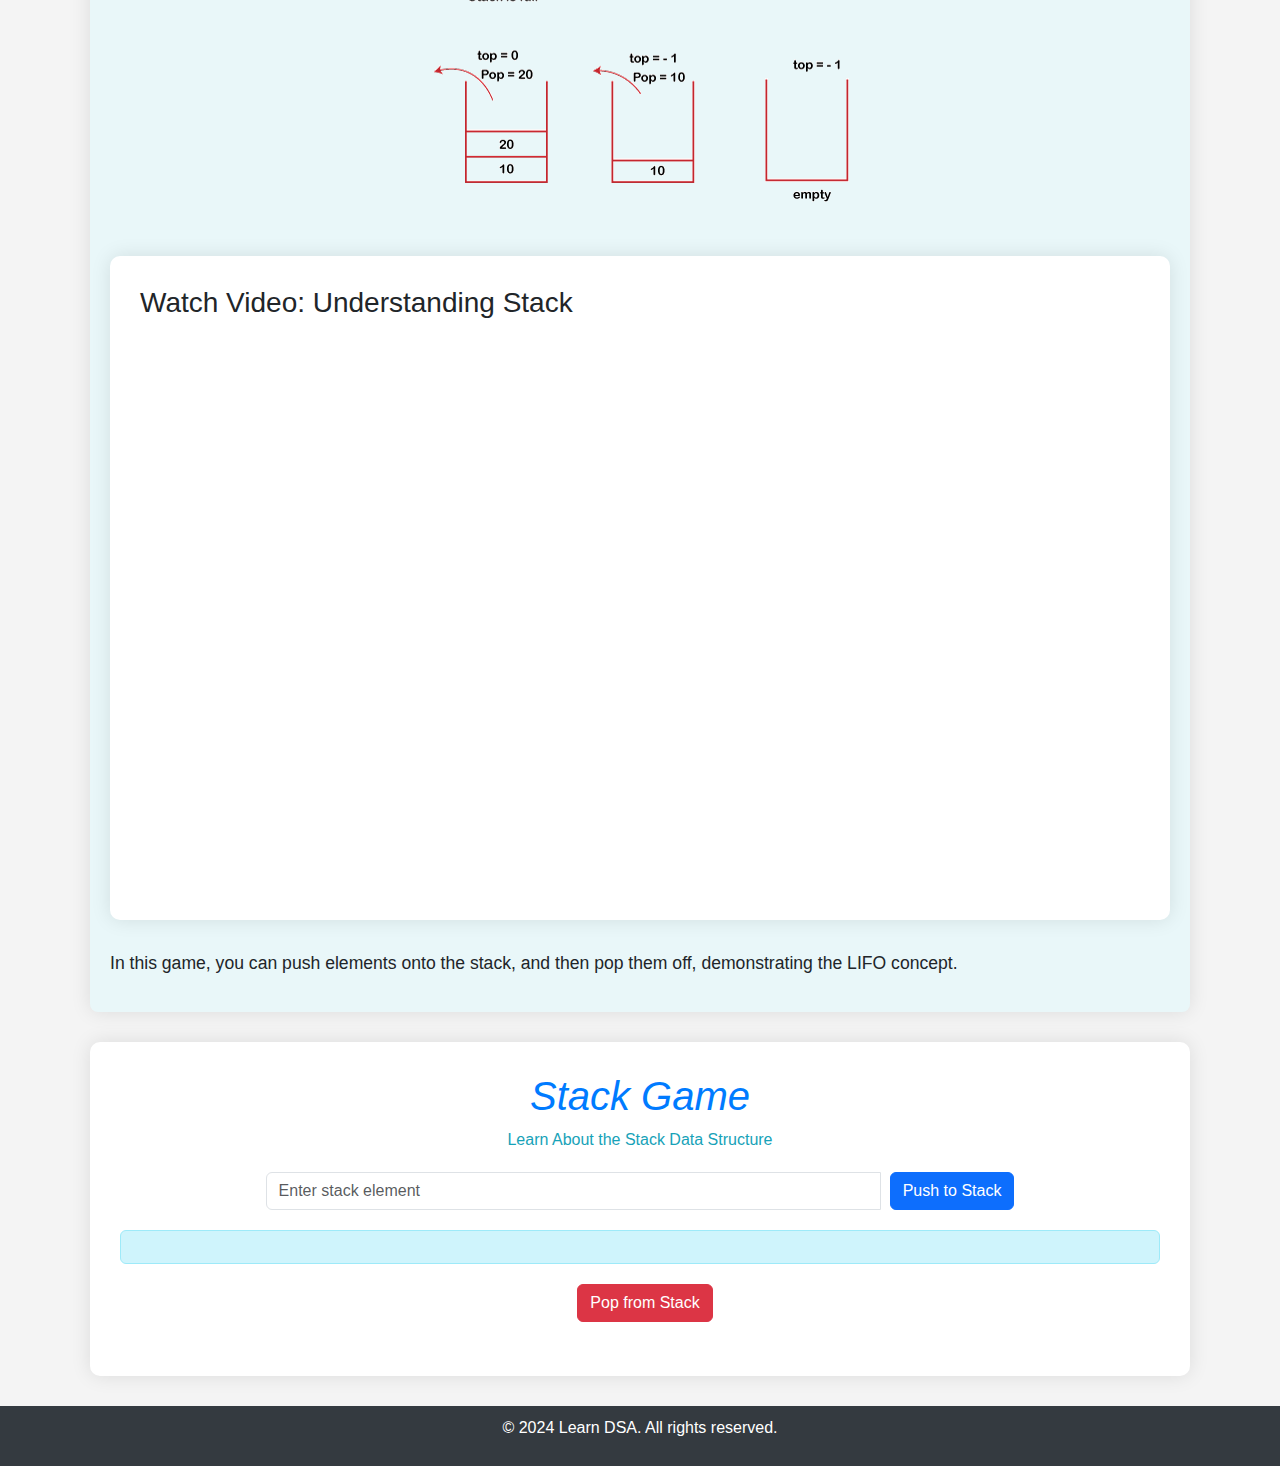
<file: stack.html>
<!DOCTYPE html>
<html lang="en">

<head>
    <meta charset="UTF-8">
    <meta name="viewport" content="width=device-width, initial-scale=1.0">
    <title> Stack | Alogomaze</title>
    <link rel="website icon" href="Assets/web-structure.png" type="png">
    <link href="https://cdn.jsdelivr.net/npm/bootstrap@5.3.0-alpha1/dist/css/bootstrap.min.css" rel="stylesheet">
    <link rel="stylesheet" href="styles.css">
    <style>
        
        .container {
            max-width: 1100px;
            background-color: white;
            padding: 30px;
            border-radius: 10px;
            box-shadow: 0px 0px 20px rgba(0, 0, 0, 0.1);
            margin-bottom: 30px;
        }

        .title {
            font-style: italic;
            color: #007bff;
        }

        .subtitle {
            color: #17a2b8;
            margin-bottom: 20px;
        }

        #stack-list {
            margin: 20px 0;
            font-weight: bold;
        }

        button {
            font-size: 16px;
            margin-left: 10px;
        }

        #results {
            margin-top: 30px;
        }

        .stack-element {
            color: #dc3545;
            font-weight: bold;
        }

        .popped {
            color: green;
            font-weight: bold;
        }

        .content-section {
            background-color: #e9f7f9;
            padding: 20px;
            border-radius: 8px;
            margin-top: 20px;
        }

        .content-section h2 {
            color: #007bff;
        }

        .content-section p,
        .content-section ul {
            font-size: 1.1rem;
        }

        .highlight {
            color: #ff6347;
            font-weight: bold;
        }

        .input-group {
            width: 72%;
            margin: auto;
        }
    </style>
</head>

<body>

    <header>
        <h1 class="title">Stack</h1>
        <nav>
            <ul>
                <li><a href="index.html">Home</a></li>
                <li><a href="list.html">Linked List</a></li>
                <li><a href="queue.html">Queue</a></li>
                <li><a href="arr.html">Array</a></li>
            </ul>
        </nav>
    </header>

    <div class="container content-section">
        <h2>What is a Stack?</h2>
        <p>
            A <span class="highlight">stack</span> is a linear data structure that follows the
            <span class="highlight">Last In, First Out (LIFO)</span> principle. This means that the last element added
            to the stack will be the first one to be removed.
        </p>
        <p>
            Imagine a stack of plates. The last plate added to the top of the stack is the first one you’ll take off.
            This is exactly how a stack works in programming.
        </p>
        <p>
            Stacks are used in scenarios where you need to reverse items, such as undo operations in software,
            backtracking algorithms, and more.
        </p>
        <p>
            Key operations in a stack:
        <ul>
            <li><span class="highlight">Push</span>: Add an element to the top of the stack.</li>
            <li><span class="highlight">Pop</span>: Remove the top element from the stack.</li>
        </ul>
        </p>
        <p>
            The stack allows you to remove the last element added, which showcases the Last In, First Out principle.
        </p> 
        <p class="operation">
            <h4>PUSH operation</h4>
            <span class="highlight">The steps involved in the PUSH operation is given below:</span>
            <ul>
                <li>Before inserting an element in a stack, we check whether the stack is full.</li>
                <li>If we try to insert the element in a stack, and the stack is full, then the <strong>overflow</strong> condition occurs.</li>
                <li>When we initialize a stack, we set the value of top as -1 to check that the stack is empty.</li>
                <li>When the new element is pushed in a stack, first, the value of the top gets incremented, i.e., <strong>top=top+1</strong>, and the element will be placed at the new position of the top.</li>
                <li>The elements will be inserted until we reach the <strong>max size</strong> of the stack.</li>
            </ul>
            <img src="Assets/ds-stack2.png" alt="stack" class="img-fluid d-block mx-auto" style="max-width: 80%; height: auto;">
        </p>
        <p>
            <h4>POP operation</h4>
        <span class="highlight">The steps involved in the POP operation is given below:</span>
        <ul>
            <li>Before deleting the element from the stack, we check whether the stack is empty.</li>
            <li>If we try to delete the element from the empty stack, then the <strong>underflow</strong> condition occurs.</li>
            <li>If the stack is not empty, we first access the element which is pointed by the <strong>top</strong></li>
            <li>Once the pop operation is performed, the top is decremented by 1, i.e., <strong>top=top-1</strong>.</li>
        </ul>
        </p>
        <img src="Assets/pop.png" alt="stack" class="img-fluid d-block mx-auto" style="max-width: 80%; height: auto;">
        <div class="container mt-5">
            <h3>Watch Video: Understanding Stack</h3>
            <div class="ratio ratio-16x9">
                <iframe src="https://www.youtube.com/embed/I37kGX-nZEI?si=s8-3hjSlpx1jzBMg" title="YouTube video about Stack" allowfullscreen></iframe>
            </div>
        </div>
        <p>
            In this game, you can push elements onto the stack, and then pop them off, demonstrating the LIFO concept.
        </p>
    </div>

    <div class="container text-center">
        <h1 class="title">Stack Game </h1>
        <p class="subtitle">Learn About the Stack Data Structure</p>

        <div class="input-group mb-3">
            <input type="text" class="form-control" id="elementName" placeholder="Enter stack element">
            <div>
                <button class="btn btn-primary" onclick="pushElement()">Push to Stack</button>
            </div>
        </div>

        <div id="stack-list" class="alert alert-info"></div>

        <button class="btn btn-danger" onclick="popElement()">Pop from Stack</button>

        <div id="results" class="mt-4"></div>
    </div>

    <footer class="text-center mt-4">
        <p>&copy; 2024 Learn DSA. All rights reserved.</p>
    </footer>
    <script src="https://cdn.jsdelivr.net/npm/bootstrap@5.3.0-alpha1/dist/js/bootstrap.bundle.min.js"></script>
    <script>
        let stack = [];

        // Function to push an element onto the stack
        function pushElement() {
            const elementName = document.getElementById('elementName').value.trim();
            if (elementName) {
                stack.push(elementName);
                displayStack();
                document.getElementById('elementName').value = ''; // Clear input
            }
        }

        // Display the stack
        function displayStack() {
            const stackList = document.getElementById('stack-list');
            stackList.innerHTML = `<strong>Stack:</strong> ${stack.join(' -> ')}`;
        }

        // Function to pop an element from the stack
        function popElement() {
            if (stack.length > 0) {
                const poppedElement = stack.pop();
                const resultsDiv = document.getElementById('results');
                resultsDiv.innerHTML += `<p class="popped">${poppedElement} popped from the stack!</p>`;
                displayStack();
            } else {
                alert('The stack is empty. Please push an element first.');
            }
        }
    </script>
</body>

</html>
</file>
<file: styles.css>
* {
    box-sizing: border-box;
}

body {
    font-family: 'Arial', sans-serif;
    background-color: #f4f4f4;
    margin: 0;
    height: 100vh;
}

header h1 {
    color: #007bff;
    font-style: italic;
}

header {
    background-color: #343a40;
    color: white;
    padding: 20px 0;
    text-align: center;
}

nav ul {
    list-style-type: none;
    padding: 0;
}

nav ul li {
    display: inline;
    margin: 0 15px;
}

nav ul li a {
    color: white;
    text-decoration: none;
    transition: color 0.3s;
}

nav ul li a:hover {
    color: #ffcc00;
}

main {
    padding: 20px;
    min-height: calc(100vh - 120px);
    display: flex;
    flex-direction: column;
    align-items: center;
}

footer {
    background-color: #343a40;
    color: white;
    text-align: center;
    padding: 10px 0;
}
</file>
